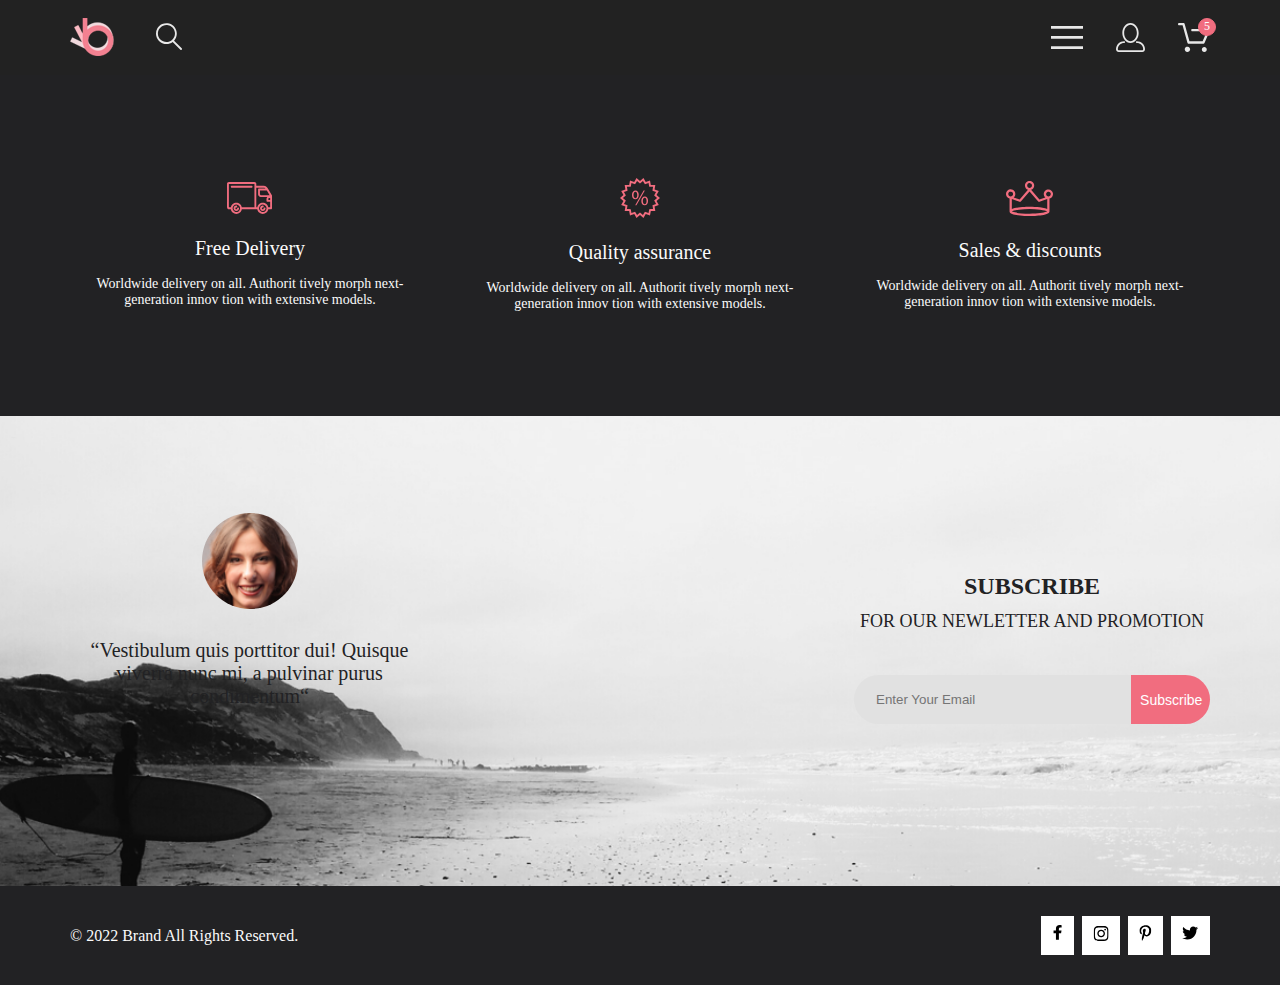
<file: catalog.html>
<!DOCTYPE html>
<html lang="en">
<head>
    <link rel="preconnect" href="https://fonts.googleapis.com">
    <link rel="preconnect" href="https://fonts.gstatic.com" crossorigin>
    <link href="https://fonts.googleapis.com/css2?family=Lato:wght@300;400;700;900&display=swap" rel="stylesheet">
    <meta charset="UTF-8">
    <meta name="viewport" content="width=device-width, initial-scale=1.0">
    <link rel="stylesheet" href="style.css">
    <title>Shop</title>
</head>
<body>
    <div class="top-content">
        <div class="header__nav center">
            <div class="header__icon">
                <a class="header__link" href="#"><img src="img/top_1.svg" alt=""></a>
                <a class="header__link" href="#"><img src="img/top_2.svg" alt=""></a>
            </div>
            <div class="header__basket">
                <a class="header__link" href="#"><img src="img/top_3.svg" alt=""></a>
                <a class="header__link" href="#"><img src="img/top_4.svg" alt=""></a>
                <div class="basket__link">
                    <a class="header__link" href="#"><img src="img/top_5.svg" alt=""></a>
                    <div class="basket__counter">5</div>
                </div>
            </div>
        </div>






 
        <div class="bottom__elem center ">
            <div class="bottom__row ">
                <div class="row__items">
                    <img src="img/car.svg" alt="" class="row__icon">
                    <div class="row__heading">
                        <h2 class="row__title">Free Delivery</h2>
                        <p class="row__subtitle">Worldwide delivery on all. Authorit tively morph next-generation innov
                            tion with extensive models.</p>
                    </div>
                </div>
                <div class="row__items">
                    <img src="img/percent.svg" alt="" class="row__icon">
                    <div class="row__heading">
                        <h2 class="row__title">Quality assurance</h2>
                        <p class="row__subtitle">Worldwide delivery on all. Authorit tively morph next-generation innov
                            tion with extensive models.</p>
                    </div>
                </div>
                <div class="row__items">
                    <img src="img/crown.svg" alt="" class="row__icon">
                    <div class="row__heading">
                        <h2 class="row__title">Sales & discounts</h2>
                        <p class="row__subtitle">Worldwide delivery on all. Authorit tively morph next-generation innov
                            tion with extensive models.</p>
                    </div>
                </div>
            </div>
        </div>
        <div class="desc__content center ">
            <div class="desc__comment">
                <svg class="desc__img" width="96" height="96" viewBox="0 0 96 96" fill="none"
                    xmlns="http://www.w3.org/2000/svg" xmlns:xlink="http://www.w3.org/1999/xlink">
                    <path fill-rule="evenodd" clip-rule="evenodd"
                        d="M48.0002 96C74.5099 96 96.0002 74.5097 96.0002 48C96.0002 21.4903 74.5099 7.62939e-06 48.0002 7.62939e-06C21.4906 7.62939e-06 0.000244141 21.4903 0.000244141 48C0.000244141 74.5097 21.4906 96 48.0002 96Z"
                        fill="url(#pattern0)" />
                    <defs>
                        <pattern id="pattern0" patternContentUnits="objectBoundingBox" width="1" height="1">
                            <use xlink:href="#image0_190_1586"
                                transform="translate(-0.253012 -0.108434) scale(0.0120482)" />
                        </pattern>
                        <image id="image0_190_1586" width="125" height="130"
                            xlink:href="[data-uri]" />
                    </defs>
                </svg>
                <p class="desc__text">“Vestibulum quis porttitor dui! Quisque viverra nunc mi, a pulvinar purus
                    condimentum“</p>
            </div>
            <div class="desc__form">
                <h2 class="desc__title">SUBSCRIBE</h2>
                <h3 class="desc__subtitle">FOR OUR NEWLETTER AND PROMOTION</h3>
                <div class="desc__button">
                    <input class="desc__input" type="email" placeholder="Enter Your Email"><button
                        class="desc__btn">Subscribe</button>
                </div>
            </div>
        </div>
        <footer class="footer__content center">
            <div class="footer__item">
                <p class="footer__text">© 2022 Brand All Rights Reserved.</p>
                <div class="footer__link">
                    <a href="#" class="footer__btn"><svg class="footer__svg" width="11" height="16" viewBox="0 0 11 16"
                            fill="none" xmlns="http://www.w3.org/2000/svg">
                            <path
                                d="M9.08836 8.28L9.50686 5.61602H6.89022V3.88729C6.89022 3.15847 7.25574 2.44806 8.42765 2.44806H9.61722V0.179975C9.61722 0.179975 8.53772 0 7.50561 0C5.35073 0 3.9422 1.27593 3.9422 3.5857V5.61602H1.54688V8.28H3.9422V14.72H6.89022V8.28H9.08836Z"
                                fill="black" />
                        </svg>
                    </a>
                    <a href="#" class="footer__btn"><svg class="footer__svg" width="16" height="17" viewBox="0 0 16 17"
                            fill="none" xmlns="http://www.w3.org/2000/svg">
                            <g clip-path="url(#clip0_190_1610)">
                                <path
                                    d="M8.13677 4.68162C6.02163 4.68162 4.31555 6.38494 4.31555 8.49666C4.31555 10.6084 6.02163 12.3117 8.13677 12.3117C10.2519 12.3117 11.958 10.6084 11.958 8.49666C11.958 6.38494 10.2519 4.68162 8.13677 4.68162ZM8.13677 10.9769C6.76991 10.9769 5.65248 9.86463 5.65248 8.49666C5.65248 7.12869 6.76658 6.01639 8.13677 6.01639C9.50695 6.01639 10.6211 7.12869 10.6211 8.49666C10.6211 9.86463 9.50363 10.9769 8.13677 10.9769ZM13.0056 4.52557C13.0056 5.02029 12.6065 5.41541 12.1143 5.41541C11.6188 5.41541 11.223 5.01697 11.223 4.52557C11.223 4.03416 11.6221 3.63572 12.1143 3.63572C12.6065 3.63572 13.0056 4.03416 13.0056 4.52557ZM15.5364 5.42869C15.4799 4.2367 15.2072 3.18084 14.3325 2.31092C13.4612 1.441 12.4036 1.16873 11.2097 1.10897C9.9792 1.03924 6.29101 1.03924 5.0605 1.10897C3.8699 1.16541 2.81233 1.43768 1.93768 2.3076C1.06302 3.17752 0.793639 4.23338 0.733776 5.42537C0.663937 6.65389 0.663937 10.3361 0.733776 11.5646C0.790313 12.7566 1.06302 13.8125 1.93768 14.6824C2.81233 15.5523 3.86658 15.8246 5.0605 15.8844C6.29101 15.9541 9.9792 15.9541 11.2097 15.8844C12.4036 15.8279 13.4612 15.5556 14.3325 14.6824C15.2039 13.8125 15.4766 12.7566 15.5364 11.5646C15.6063 10.3361 15.6063 6.65721 15.5364 5.42869ZM13.9468 12.8828C13.6874 13.5336 13.1852 14.0349 12.53 14.2972C11.5489 14.6857 9.22094 14.5961 8.13677 14.5961C7.05259 14.5961 4.72128 14.6824 3.74353 14.2972C3.09169 14.0383 2.58951 13.5369 2.32678 12.8828C1.93768 11.9033 2.02747 9.57908 2.02747 8.49666C2.02747 7.41424 1.941 5.0867 2.32678 4.11053C2.58619 3.45975 3.08837 2.95838 3.74353 2.69608C4.72461 2.3076 7.05259 2.39725 8.13677 2.39725C9.22094 2.39725 11.5523 2.31092 12.53 2.69608C13.1818 2.95506 13.684 3.45643 13.9468 4.11053C14.3359 5.09002 14.2461 7.41424 14.2461 8.49666C14.2461 9.57908 14.3359 11.9066 13.9468 12.8828Z"
                                    fill="black" />
                            </g>
                            <defs>
                                <clipPath id="clip0_190_1610">
                                    <rect width="14.8991" height="17" fill="white" transform="translate(0.68396)" />
                                </clipPath>
                            </defs>
                        </svg>
                    </a>
                    <a href="#" class="footer__btn"><svg class="footer__svg" width="13" height="16" viewBox="0 0 13 16"
                            fill="none" xmlns="http://www.w3.org/2000/svg">
                            <g clip-path="url(#clip0_190_1618)">
                                <path
                                    d="M6.7402 0.203125C3.55552 0.203125 0.408081 2.34063 0.408081 5.8C0.408081 8 1.63726 9.25 2.38221 9.25C2.68951 9.25 2.86643 8.3875 2.86643 8.14375C2.86643 7.85313 2.13079 7.23438 2.13079 6.025C2.13079 3.5125 4.03043 1.73125 6.48878 1.73125C8.60259 1.73125 10.167 2.94062 10.167 5.1625C10.167 6.82187 9.50585 9.93437 7.3641 9.93437C6.59121 9.93437 5.93006 9.37187 5.93006 8.56563C5.93006 7.38438 6.74951 6.24062 6.74951 5.02187C6.74951 2.95312 3.83487 3.32812 3.83487 5.82812C3.83487 6.35313 3.90006 6.93437 4.13286 7.4125C3.70451 9.26875 2.82919 12.0344 2.82919 13.9469C2.82919 14.5375 2.91299 15.1188 2.96886 15.7094C3.0744 15.8281 3.02163 15.8156 3.18304 15.7563C4.74744 13.6 4.69157 13.1781 5.39928 10.3562C5.78107 11.0875 6.76814 11.4812 7.55034 11.4812C10.8468 11.4812 12.3274 8.24688 12.3274 5.33125C12.3274 2.22813 9.66415 0.203125 6.7402 0.203125Z"
                                    fill="black" />
                            </g>
                            <defs>
                                <clipPath id="clip0_190_1618">
                                    <rect width="11.9193" height="16" fill="white" transform="translate(0.408081)" />
                                </clipPath>
                            </defs>
                        </svg>
                    </a>
                    <a href="#" class="footer__btn"><svg class="footer__svg" width="17" height="16" viewBox="0 0 17 16"
                            fill="none" xmlns="http://www.w3.org/2000/svg">
                            <g clip-path="url(#clip0_190_1614)">
                                <path
                                    d="M14.4181 4.74107C14.4281 4.88319 14.4281 5.02535 14.4281 5.16747C14.4281 9.50247 11.1509 14.4974 5.16096 14.4974C3.31558 14.4974 1.60132 13.9593 0.159302 13.0253C0.421495 13.0558 0.673569 13.0659 0.94585 13.0659C2.46851 13.0659 3.8702 12.5482 4.98953 11.6649C3.5576 11.6345 2.3576 10.6903 1.94415 9.39081C2.14585 9.42125 2.34751 9.44156 2.5593 9.44156C2.85172 9.44156 3.14418 9.40094 3.41643 9.32991C1.92401 9.02531 0.80465 7.70553 0.80465 6.11163V6.07103C1.23825 6.31469 1.74249 6.46697 2.2769 6.48725C1.39959 5.89841 0.824826 4.89335 0.824826 3.75628C0.824826 3.14716 0.98614 2.58878 1.26851 2.10147C2.87187 4.09131 5.28195 5.39078 7.98443 5.53294C7.93403 5.28928 7.90376 5.0355 7.90376 4.78169C7.90376 2.97457 9.35586 1.5025 11.1609 1.5025C12.0987 1.5025 12.9457 1.89844 13.5407 2.53803C14.2768 2.39591 14.9827 2.12178 15.6079 1.74616C15.3659 2.5076 14.8516 3.14719 14.176 3.55325C14.8315 3.48222 15.4668 3.29944 16.0516 3.04566C15.608 3.69538 15.0533 4.27403 14.4181 4.74107Z"
                                    fill="black" />
                            </g>
                            <defs>
                                <clipPath id="clip0_190_1614">
                                    <rect width="15.8924" height="16" fill="white" transform="translate(0.159302)" />
                                </clipPath>
                            </defs>
                        </svg>
                    </a>
                </div>
            </div>
        </footer>
    </div>


</body>
</html>
</file>
<file: style.css>
* {
    padding: 0;
    margin: 0;
}

.body {
    font-family: 'Lato', sans-serif;
}

img {
    max-width: 100%;
} 

.center {
    padding-left: calc(50% - 570px);
    padding-right: calc(50% - 570px);
}

.header__nav {
    display: flex;
    flex-direction: row;
    flex-wrap: wrap;
    justify-content: space-between;
    align-items: center;
    padding-top: 18px;
    padding-bottom: 19px;
    background-color: #222;;
}

.header__icon {
    display: flex;
    align-items: center;
    gap: 41px;
}

.header__basket {
    display: flex;
    align-items: center;
    gap: 33px;
}

.header__link {
    display: flex;
    
}

.basket__link {
    position: relative;
}

.basket__counter {
    position: absolute;
    left: 20px;
    top: -5px;
    color: #FFF;
    font-size: 12px;
    font-style: normal;
    font-weight: 400;
    line-height: normal;
    text-align: center;
    width: 16px;
    height: 16px;
    background-color: rgba(241, 109, 127, 1);
    border: 1px solid rgba(241, 109, 127, 1);
    border-radius: 50%;
}

.top__content {
    display: flex;
    align-items: center;
    background: #F1E4E6;
    margin-bottom: 65px;
    padding-left: calc(50% - 800px);
    padding-right: calc(50% - 800px);
}



.top__info {
    border-left: 12px solid #F16D7F;
    padding-left: 16px;
    
}

.top__name {
    font-style: normal;
    font-weight: 900;
    font-size: 48px;
    line-height: 58px;
    color: #222222;
}

.top__sername {
    font-style: normal;
    font-weight: 700;
    font-size: 32px;
    line-height: 38px;
    color: #222222;
}

.top__pink {
    color: #F16D7F;
    font-size: 32px;
    font-style: normal;
    font-weight: 700;
    line-height: normal;
}

.sale {
    display: grid;
    gap: 30px;
    grid-template-columns: repeat(3, 360px);
    margin-bottom: 96px;
}
.sale__item {
    position: relative;
}

.sale__content {
    position: absolute;
    width: 100%;
    height: 100%;
    top: 0;
    left: 0;
    display: flex;
    flex-direction: column;
    justify-content: center;
    align-items: center;
}

.sale__img {
    min-width: 100%;
}

.sale__text {
    color: #FFF;
    text-align: center;
    font-size: 16px;
    font-style: normal;
    font-weight: 400;
    line-height: normal;
    
}

.sale__name {
    color: #F16D7F;
    font-size: 24px;
    font-style: normal;
    font-weight: 700;
    line-height: normal;
}

.sale__item-big {
    min-height: 180px;
    grid-column: 1 / -1;
}

.body__content {
    margin-bottom: 60px;
}

.body__title {
    font-style: normal;
    font-weight: 400;
    font-size: 30px;
    line-height: 36px;
    text-align: center;
    color: #222222;
}

.body__subtitle {
    font-style: normal;
    font-weight: 400;
    font-size: 14px;
    line-height: 17px;
    text-align: center;
    margin-top: 6px;
    color: #9F9F9F;
    padding-bottom: 48px;
}

.body__col {
    display: grid;
    grid-template-columns: repeat(3, 360px);
    gap: 30px;
    padding-bottom: 48px;
}

.col__items {
    position: relative;
}

.col__content {
    background: rgba(248, 248, 248, 1);
    padding: 24px 16px;
    
}

.col__items:hover .col__img {
    filter: brightness(0.5);
}

.col__items:hover .product__add {
    display: flex;
}


.product__link {
    text-decoration: none;
    color: #000;
    font-size: 13px;
    font-style: normal;
    font-weight: 400;
    line-height: normal;
    display: flex;
}

.col__img {
    display: block;
}

.col__subtitle {
    color: #5D5D5D;
    font-size: 14px;
    font-style: normal;
    font-weight: 300;
    line-height: normal;
    padding: 16px 0 16px 0;
}

.col__price {
    color: #F16D7F;
    font-size: 16px;
    font-style: normal;
    font-weight: 400;
    line-height: normal;
    
}

.product__add {
    text-decoration: none;
    color: #fff;
    font-size: 14px;
    font-style: normal;
    font-weight: 400;
    line-height: normal;
    display: none;
    align-items: center;
    justify-content: center;
    gap: 11px;
    width: 139px;
    height: 44px;
    position: absolute;
    top: 188px;
    left: 111px;
    border: 1px solid #fff;
    
}


.body__product-link {
    display: flex;
    justify-content: center;
}

.body__link {
    text-decoration: none;
    padding: 15px 39px 14px 39px;
    color: #F26376;
    font-size: 16px;
    font-style: normal;
    font-weight: 400;
    line-height: normal;
    border: 1px solid rgba(255, 106, 106, 1);
}

.bottom__elem {
    background-color: rgba(34, 34, 36, 1);
}

.bottom__row {
    display: flex;
    flex-direction: row;
    flex-wrap: wrap;
    justify-content: center;
    align-items: center;
    text-align: center;
    gap: 30px;
}

.bottom__row {
    padding-top: 103px;
    padding-bottom: 104px;
}



.row__title {
    color: #FBFBFB;
    font-size: 19.96px;
    font-style: normal;
    font-weight: 400;
    line-height: normal;
    padding: 19px 0 16px 0;
}


.row__subtitle {
    color: #FBFBFB;
    text-align: center;
    font-size: 13.972px;
    font-style: normal;
    font-weight: 300;
    line-height: normal;
    width: 360px;
    
}




.cart__title {
    color: #f70000;
    font-size: 30px;
    font-style: normal;
    font-weight: 400;
    line-height: normal;
    text-align: center;
    
}









.desc__content {
    display: flex;
    flex-direction: row;
    flex-wrap: wrap;
    justify-content: space-between;
    background: url(img/bcg-desc.png) no-repeat center center;
    background-size: cover;
    
}

.desc__comment {
    display: flex;
    flex-direction: column;
    flex-wrap: wrap;
    align-items: center;
    padding-top: 97px;
    padding-bottom: 126px;
}


.desc__text {
    color: #222224;
    text-align: center;
    font-size: 20px;
    font-style: normal;
    font-weight: 400;
    line-height: normal;
    width: 359px;
    padding-top: 30px;
}

.desc__form {
    padding-top: 150px;
    padding-bottom: 162px;
}

.desc__title {
    color: #222224;
    text-align: center;
    font-size: 24px;
    font-style: normal;
    font-weight: 700;
    line-height: 167.2%;
    
}

.desc__subtitle {
    color: #222224;
    text-align: center;
    font-size: 18px;
    font-style: normal;
    font-weight: 400;
    line-height: 167.2%;
    padding-bottom: 39px;
}

.desc__button {
    display: flex;
    max-width: 356px;
}

.desc__input {
    padding: 0 64px 0 22px;
    border-radius: 30px 0 0 30px;
    background-color: rgba(225, 225, 225, 1);
    border: 0 solid rgba(225, 225, 225, 1);
    height: 49px;
    width: 256px;
}

.desc__btn {
    background-color: rgba(241, 109, 127, 1);
    padding: 0 7px 0 8px;
    color: #FFF;
    text-align: center;
    font-size: 14px;
    font-style: normal;
    font-weight: 400;
    line-height: normal;
    border-radius: 0 30px 30px 0;
    height: 49px;
    width: 100px;
    border: 0 solid rgba(241, 109, 127, 1);
}

.footer__content {
    background-color: rgba(34, 34, 36, 1);
    
}

.footer__text {
    color: #FBFBFB;
    font-size: 16px;
    font-style: normal;
    font-weight: 400;
    line-height: normal;
}



.footer__item {
    display: flex;
    flex-direction: row;
    flex-wrap: wrap;
    align-items: center;
    justify-content: space-between;
    padding: 30px 0 30px 0;
}

.footer__link {
    display: flex;
    flex-direction: row;
    flex-wrap: wrap;
    gap: 8px;
    
}

.footer__btn {
    text-decoration: none;
    background-color: rgba(255, 255, 255, 1);
    border: 1px solid #fff;
    padding: 8px 10px;
}

.footer__btn:hover {
    background-color: rgba(241, 109, 127, 1);
}

.footer__btn:hover path {
    fill: rgba(255, 255, 255, 1);
}





@media (max-width: 1024px) {
    .center {
        padding-left: calc(50% - 360px);
        padding-right: calc(50% - 360px);
    }
    
    .top__name {
        font-size: 44px;
        width: 100%;
    }
    .top__sername {
        font-size: 24px;
        width: 100%;
    }
    .top__pink {
        font-size: 24px;
    }
    .top__img img {
        width: 386px;
    }
    .sale {
        grid-template-columns: repeat(3, 231px);
        gap: 19px;
        
    }
    .sale__item-big {
        min-height: 116px;
    }

    .body__content {
        margin-bottom: 70px;
    }

    .body__subtitle {
        padding-bottom: 72px;
    }
    
    .body__col {
        grid-template-columns: repeat(2, 360px);
        gap: 16px;
        padding-bottom: 32px;
    }

    .bottom__row {
        padding-top: 48px;
        padding-bottom: 64px;
        gap: 48px;
    }

    .desc__content {
        justify-content: center;
        background-position: bottom  left 25%;
        
    }
    .desc__comment {
        padding-bottom: 0;
    }

    .desc__form {
        padding-top: 48px;
        padding-bottom: 146px;
    }

    .desc__subtitle {
        padding-bottom: 34px;
    }
}

@media (max-width: 767px) {
    .center {
        padding-left: 16px;
        padding-right: 16px;
    }

    .header__basket {
        flex-direction: row-reverse;
    }

    .basket__link{
        visibility: hidden;
        display: none;
    } 

    .header__link:nth-child(2){
        display: none;
        visibility: hidden;
    }

    .top__content {
        min-height: 363px;
    }

    .top__info {
        width: 100%;
    }
    
    .top__img {
        visibility: hidden;
        display: none;
    }


    .sale {
        grid-template-columns: repeat(1, 344px);
        gap: 32px;
        margin-bottom: 64px;
        
    }

    .sale__img {
        min-width:  100%;
    }

    .sale__item-big img {
        min-height: 111px;
    } 

        .body__content {
        display: flex;
        flex-direction: column;
        align-content: center;
        flex-wrap: wrap;
        }


    .body__subtitle {
        padding-bottom: 64px;
    }

    .body__col {
        grid-template-columns: repeat(1, 360px);
        padding-bottom: 40px;
    }
    .bottom__row {
        padding-bottom: 81px;
    }

    .desc__button {
        max-width: 340px;
        height: 46px;
    }

    .footer__item {
        justify-content: center;
        flex-direction: column-reverse;
        padding-top: 43px;
        padding-bottom: 9px;
    }

    .footer__link {
        padding-bottom: 48px;
    }
}
</file>
